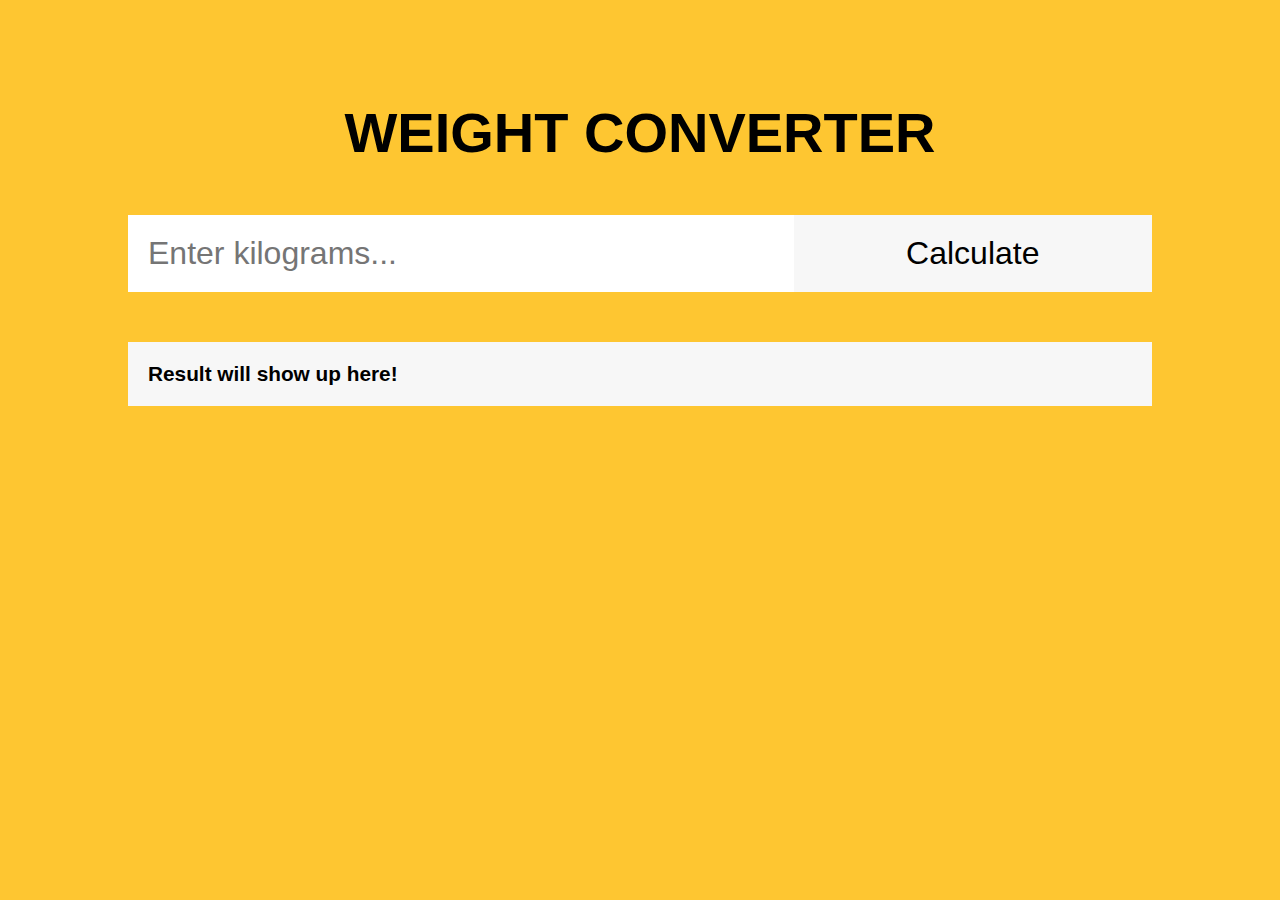
<file: Task 1/Index.html>
<!DOCTYPE html>
<html lang="en">

<head>
  <meta charset="UTF-8" />
  <meta http-equiv="X-UA-Compatible" content="IE=edge">
  <meta name="viewport" content="width=device-width, initial-scale=1.0">
  <title>Weight Converter</title>
  <!-- Custom CSS -->
  <link rel="stylesheet" href="style.css" />
  <!-- Custom JS -->
  <script defer src="./script.js"></script>
</head>

<body>
  <header>
    <!-- Header code-->
  </header>

  <main>
    <div class="wrapper">
      <h1 class="headline">Weight Converter</h1>
      <!-- Users input -->
      <form>
        <input type="text" id="search" placeholder="Enter kilograms..." />
        <input type="submit" id="submit-btn" value="Calculate" />
      </form>
      <!-- Place for output after form submission -->
      <div id="output">
        <h3 class="message">Result will show up here!</h3>
      </div>
    </div>
  </main>

  <footer>
    <!-- Footer code -->
  </footer>
</body>

</html>
</file>
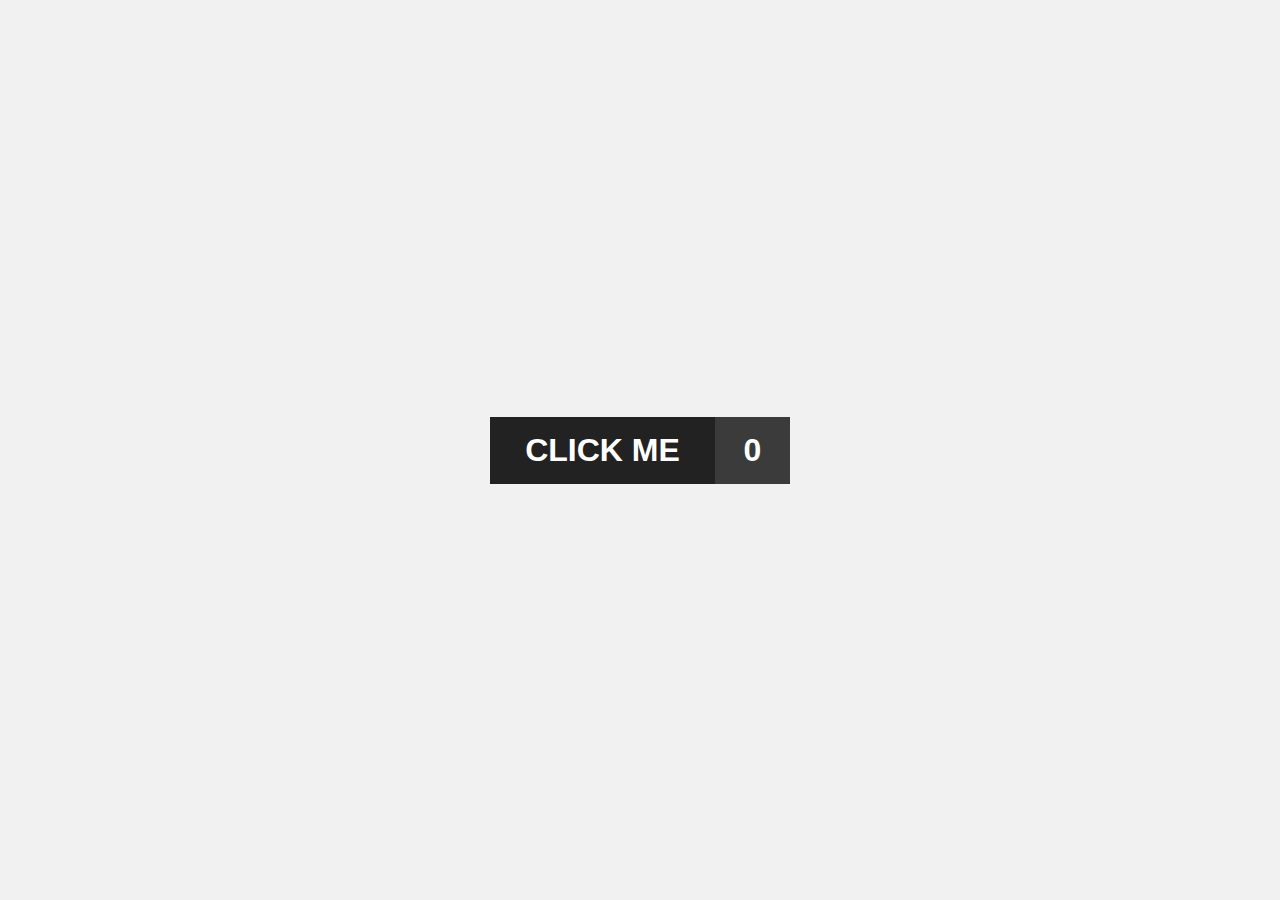
<file: Task 2/index.html>
<!DOCTYPE html>
<html lang="en">

<head>
  <meta charset="UTF-8" />
  <meta http-equiv="X-UA-Compatible" content="IE=edge">
  <meta name="viewport" content="width=device-width, initial-scale=1.0">
  <title>Change button state</title>
  <!-- Custom CSS -->
  <link rel="stylesheet" href="./style.css" />
  <!-- Custom JS -->
  <script defer src="./script.js"></script>
</head>

<body>
  <header>
    <!-- Header code-->
  </header>

  <main>
    <div class="wrapper">
      <div class="btn">
        <div id="btn__element">CLICK ME</div>
        <div id="btn__state">0</div>
      </div>
    </div>
  </main>

  <footer>
    <!-- Footer code -->
  </footer>
</body>

</html>
</file>
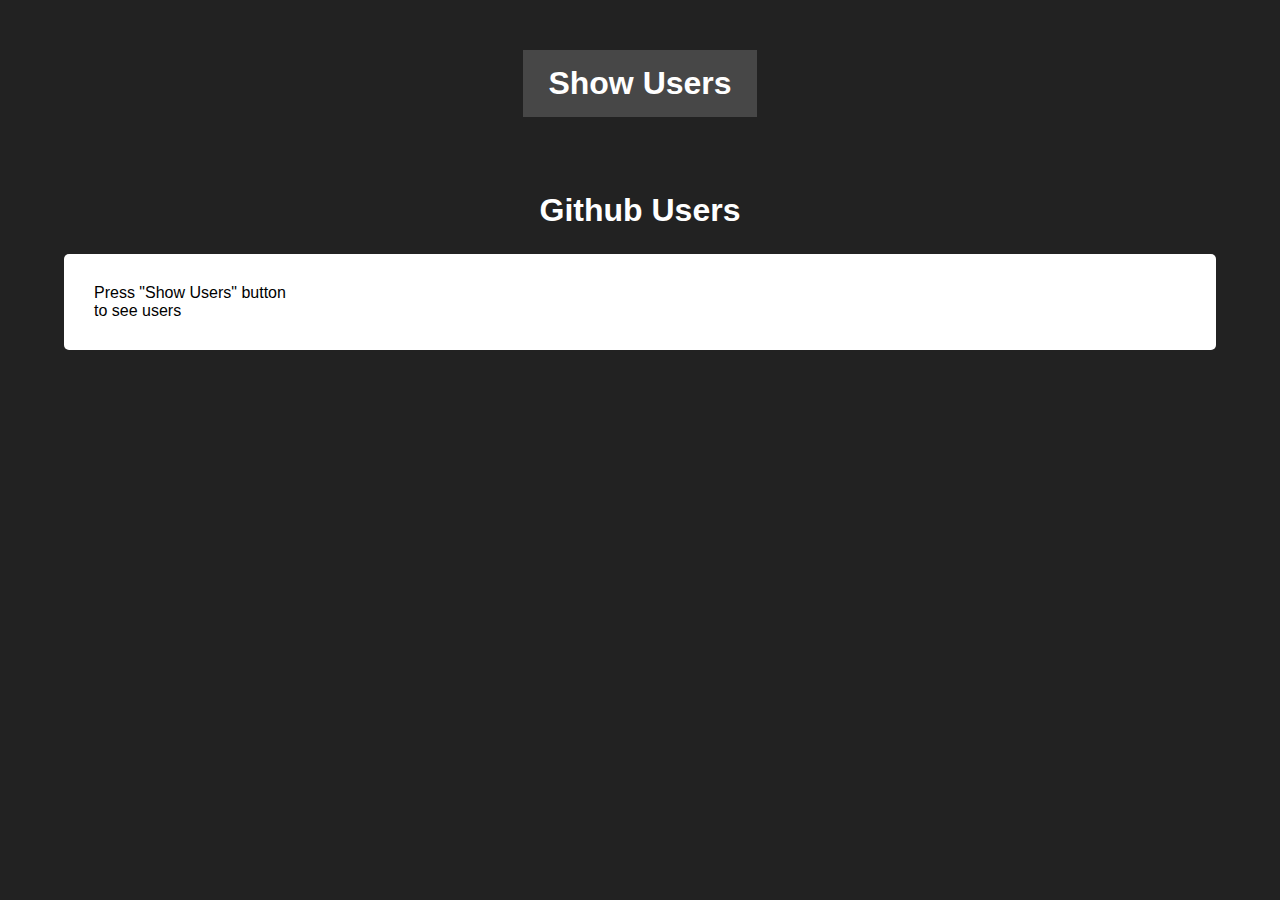
<file: Task 3/index.html>
<!DOCTYPE html>
<html lang="en">

<head>
  <meta charset="UTF-8" />
  <meta http-equiv="X-UA-Compatible" content="IE=edge">
  <meta name="viewport" content="width=device-width, initial-scale=1.0">
  <title>Document</title>
  <title>Show Github users</title>
  <!-- Custom CSS -->
  <link rel="stylesheet" href="./style.css" />
  <!-- Custom JS -->
  <script defer src="./script.js"></script>
</head>

<body>
  <header>
    <!-- Header code-->
  </header>

  <main>
    <div class="wrapper">
      <div class="btn-container">
        <button id="btn">Show Users</button>
      </div>
      <div class="output-cointainer">
        <h1>Github Users</h1>
        <div id="output">
          <!-- Results goes here -->
          <p id="message">Press "Show Users" button to see users</p>
        </div>
      </div>
    </div>
  </main>

  <footer>
    <!-- Footer code -->
  </footer>
</body>

</html>
</file>
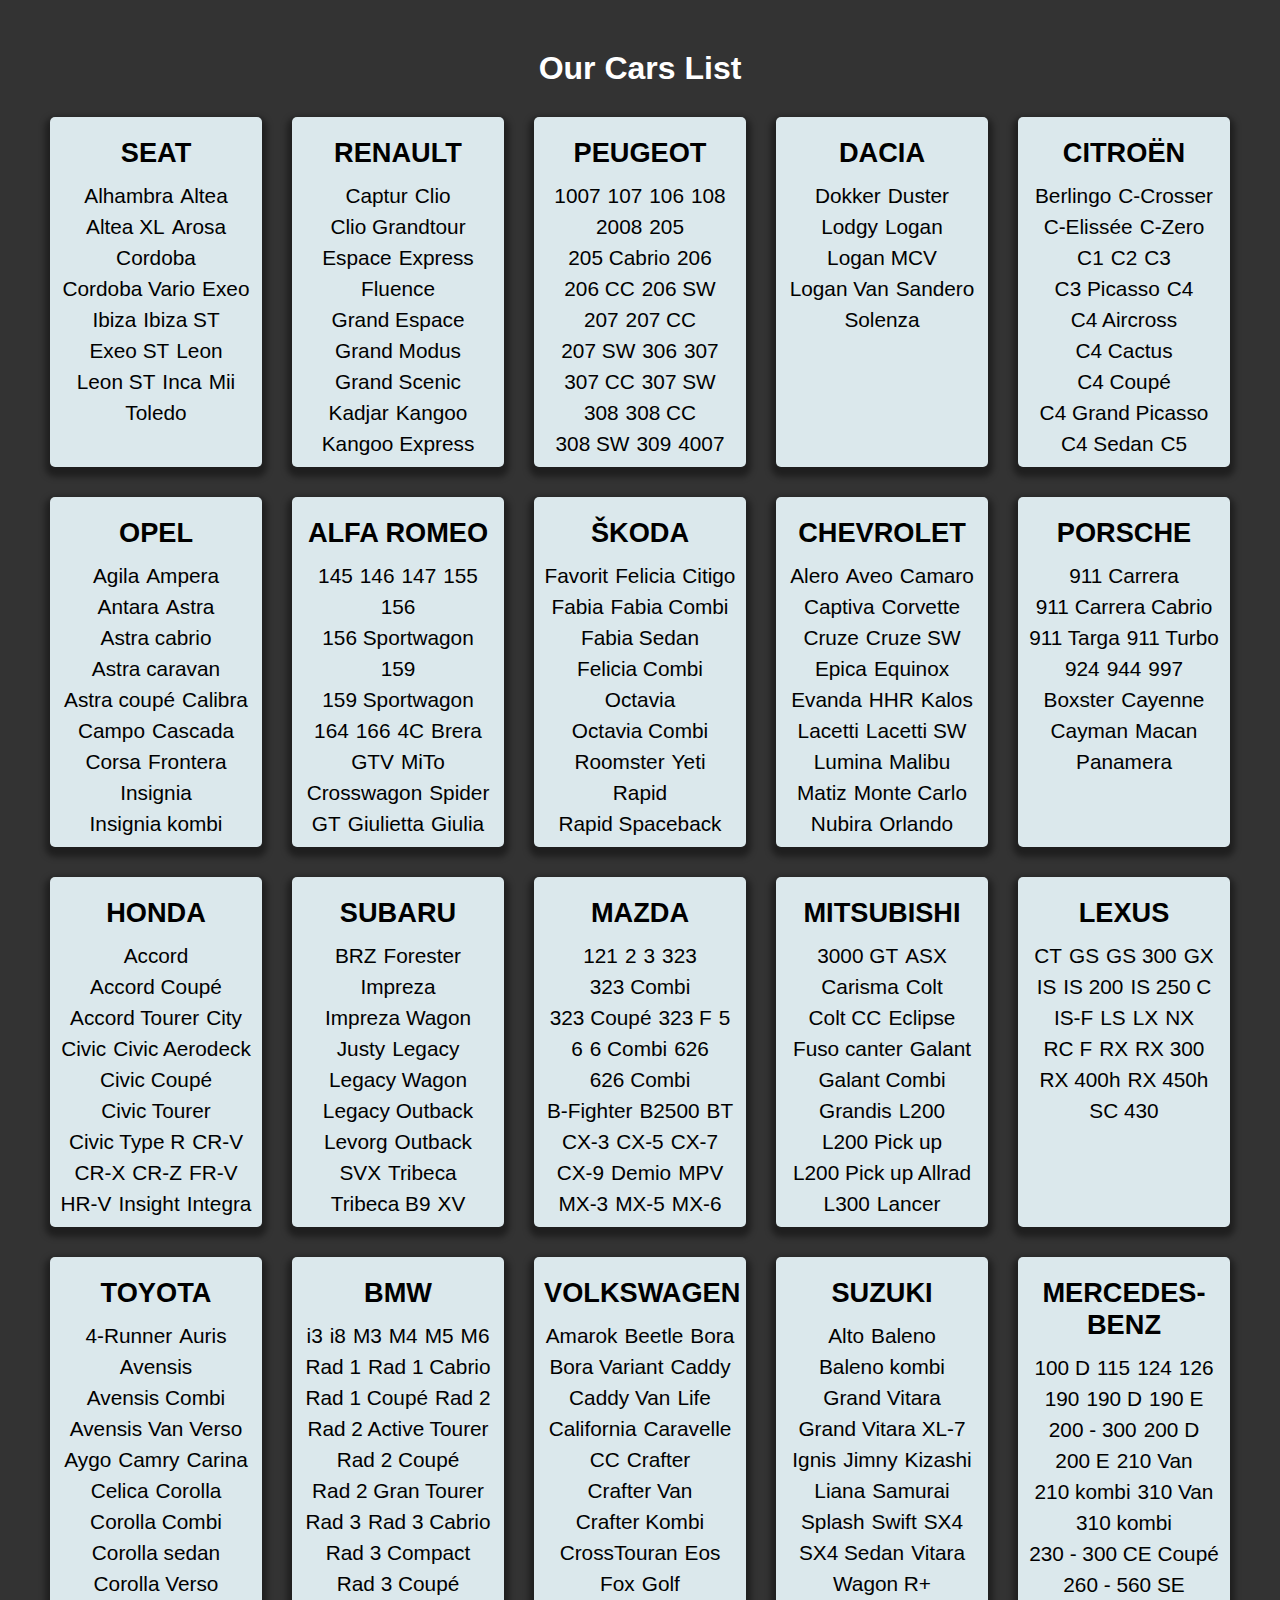
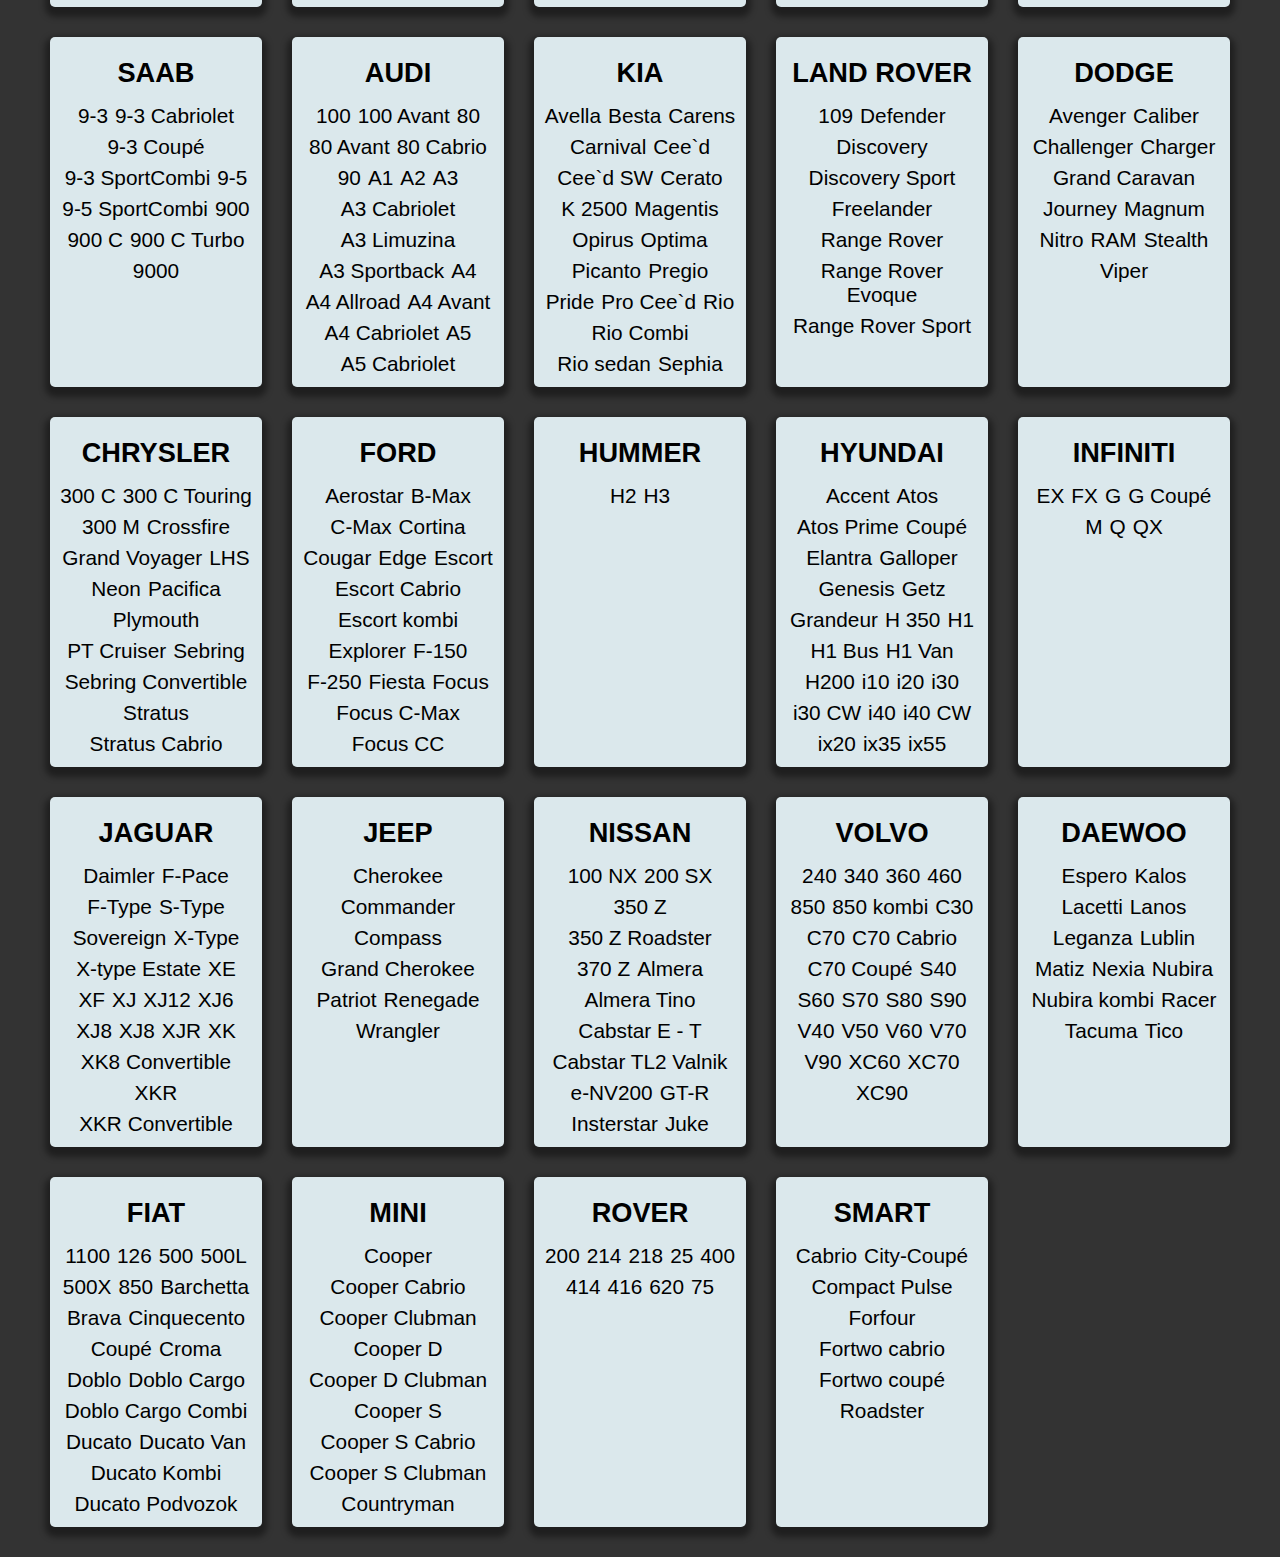
<file: Task 4/Index.html>
<!DOCTYPE html>
<html lang="en">

<head>
  <meta charset="UTF-8" />
  <meta http-equiv="X-UA-Compatible" content="IE=edge">
  <meta name="viewport" content="width=device-width, initial-scale=1.0">
  <title>Cars list</title>
  <!-- Custom CSS -->
  <link rel="stylesheet" href="./style.css" />
  <!-- Custom JS -->
  <script defer src="./script.js"></script>
</head>

<body>
  <header>
    <!-- Header code-->
  </header>

  <main>
    <div class="wrapper">
      <div class="container">
        <h1>Our Cars List</h1>
        <div id="output">
          <!-- Results goes here -->
        </div>
      </div>
    </div>
  </main>

  <footer>
    <!-- Footer code -->
  </footer>
</body>

</html>
</file>
<file: Task 1/style.css>
/* Resets */
* {
  margin: 0;
  padding: 0;
  box-sizing: border-box;
  font-family: "Trebuchet MS", "Lucida Sans Unicode", "Lucida Grande", "Lucida Sans", Arial, sans-serif;
}

/* Mobile first */
.wrapper {
  min-height: 100vh;
  min-width: calc(100vw - (100vw - 100%));
  background-color: #fec631;
}

.headline {
  padding-top: 100px;
  font-size: 2.5em;
  text-align: center;
  color: #000;
  text-transform: uppercase;
}

form {
  max-width: 80%;
  margin: 50px auto;
  display: flex;
  flex-wrap: wrap;
}

#search {
  width: 65%;
  margin: 0;
  padding: 20px;
  outline: 0;
  border: 0;
  font-size: 1.1em;
}

#submit-btn {
  width: 35%;
  background-color: #f7f7f7;
  border: 0;
  outline: 0;
  font-size: 1.1em;
  transition: all 0.3s ease;
}

#submit-btn:hover {
  cursor: pointer;
  background-color: #000;
  color: #fff;
}

#output {
  max-width: 80%;
  min-height: 50%;
  background-color: #f7f7f7;
  margin: 0 auto;
  display: flex;
  flex-direction: column;
  align-items: baseline;
  padding: 20px;
  gap: 2rem;
}

.message {
  font-size: 1.3rem;
}

.output-heading {
  font-size: 1.4rem;
  color: #333;
}

.inutial-value {
  color: #000;
}

.subtitle {
  color: #333;
  font-size: 1.3rem;
}

.value {
  font-weight: 700;
  font-size: 1.3rem;
  color: #000;
}

/* Tablet */
@media screen and (min-width: 768px) {
  .headline {
    font-size: 3.5em;
  }

  .output-heading {
    font-size: 2.2rem;
    color: #333;
  }

  .subtitle {
    font-size: 2rem;
  }
  .value {
    font-size: 2.1rem;
  }
  .message {
    font-size: 1.3rem;
  }

  #search,
  #submit-btn {
    font-size: 2em;
  }
}
</file>
<file: Task 2/style.css>
/* Resets */
* {
  margin: 0;
  padding: 0;
  box-sizing: border-box;
  font-family: 'Trebuchet MS', 'Lucida Sans Unicode', 'Lucida Grande',
    'Lucida Sans', Arial, sans-serif;
}

/* Mobile first */
.wrapper {
  min-height: 100vh;
  min-width: calc(100vw - (100vw - 100%));
  display: flex;
  justify-content: center;
  align-items: center;
  background-color: #f1f1f1;
}

.btn {
  width: 300px;
  display: flex;
  justify-content: center;
  flex-wrap: wrap;
}
#btn__element {
  width: 75%;
  padding: 15px 25px;
  background-color: #222;
  border: #222;
  color: #fff;
  font-weight: bold;
  font-size: 2em;
  text-align: center;
}

#btn__element:hover {
  cursor: pointer;
  background-color: rgb(59, 59, 59);
}

#btn__state {
  width: 25%;
  padding: 15px 25px;
  background-color: rgb(59, 59, 59);
  border: #222;
  color: #fff;
  font-weight: bold;
  font-size: 2em;
  text-align: center;
}
</file>
<file: Task 3/style.css>
/* Resets */
* {
  margin: 0;
  padding: 0;
  box-sizing: border-box;
  font-family: "Trebuchet MS", "Lucida Sans Unicode", "Lucida Grande", "Lucida Sans", Arial, sans-serif;
}

/* Mobile first */
.wrapper {
  min-height: 100vh;
  min-width: calc(100vw - (100vw - 100%));
  display: flex;
  flex-direction: column;
  align-items: center;
  background-color: #222;
}

.btn-container {
  width: 100%;
  display: flex;
  flex-direction: column;
  align-items: center;
}

.btn-container #btn {
  margin: 50px 0;
  padding: 15px 25px;
  background-color: #474747;
  border: #222;
  color: #fff;
  font-weight: bold;
  font-size: 2em;
  text-align: center;
}

.btn-container #btn:hover {
  cursor: pointer;
  opacity: 0.9;
}

.output-cointainer {
  width: 100%;
  margin: 25px 0;
  display: flex;
  flex-direction: column;
  align-items: center;
}

.output-cointainer h1 {
  color: #fff;
}

.output-cointainer #output {
  width: 80%;
  margin-top: 25px;
  padding: 15px;
  border-radius: 5px;
  background-color: #fff;
  display: grid;
  gap: 15px;
}

/* User Card */
.user-card {
  padding: 20px;
  display: flex;
  flex-direction: column;
  align-items: center;
  justify-content: center;
  row-gap: 15px;
  background-color: #474747;
  color: #fff;
  border-radius: 5px;
  box-shadow: 0 4px 5px 4px rgba(0, 0, 0, 0.3);
  /* margin: 0 10px; */
}

.user-card__avatar {
  height: 80%;
  width: 80%;
  border-radius: 50%;
  border: 10px solid #222;
}

/* Tablet + */
@media screen and (min-width: 599px) {
  .output-cointainer #output {
    display: grid;
    grid-template-columns: repeat(3, 1fr);
    width: 90%;
    padding: 30px;
  }
}

/* Big Tablet */
@media screen and (min-width: 1020px) {
  .output-cointainer #output {
    grid-template-columns: repeat(4, 1fr);
  }
}

/* High Resolution */
@media screen and (min-width: 1200px) {
  .output-cointainer #output {
    grid-template-columns: repeat(5, 1fr);
  }
}
</file>
<file: Task 4/style.css>
/* Resets */
* {
  margin: 0;
  padding: 0;
  box-sizing: border-box;
  font-family: "Trebuchet MS", "Lucida Sans Unicode", "Lucida Grande", "Lucida Sans", Arial, sans-serif;
}

/* Mobile first */
body {
  background-color: #333;
}
.wrapper {
  min-height: 100vh;
  min-width: calc(100vw - (100vw - 100%));
  display: flex;
  flex-direction: column;
  align-items: center;
}

.container {
  width: 100%;
  display: flex;
  flex-direction: column;
  align-items: center;
  padding: 10px;
}

.container h1 {
  margin-top: 30px;
  color: #fff;
}
#output {
  margin-top: 20px;
}

/* Car Card */
.car-card {
  margin: 10px 25px;
  padding: 10px;
  text-align: center;
  background-color: rgb(219, 232, 236);
  height: 350px;
  overflow-y: scroll;
  border-radius: 5px;
  box-shadow: 0 5px 6px 5px rgba(0, 0, 0, 0.4);
}
.car-card__brand {
  margin: 10px 0 15px;
  font-size: 1.7rem;
  text-transform: uppercase;
}
.car-card__model-list {
  display: flex;
  list-style: none;
  flex-wrap: wrap;
  gap: 7px;
  align-items: center;
  justify-content: center;
  font-size: 1.2rem;
}

/* Tablet + */

/* Big Tablet */
@media screen and (min-width: 650px) {
  .container {
    padding: 20px 40px;
  }
  #output {
    display: grid;
    grid-template-columns: repeat(2, 1fr);
    gap: 10px;
  }
  .car-card {
    margin: 10px;
  }
  .car-card__model-list {
    font-size: 1.3rem;
  }
}

/* High Resolution */
@media screen and (min-width: 1000px) {
  #output {
    grid-template-columns: repeat(4, 1fr);
  }
}

@media screen and (min-width: 1250px) {
  #output {
    grid-template-columns: repeat(5, 1fr);
  }
}
</file>
